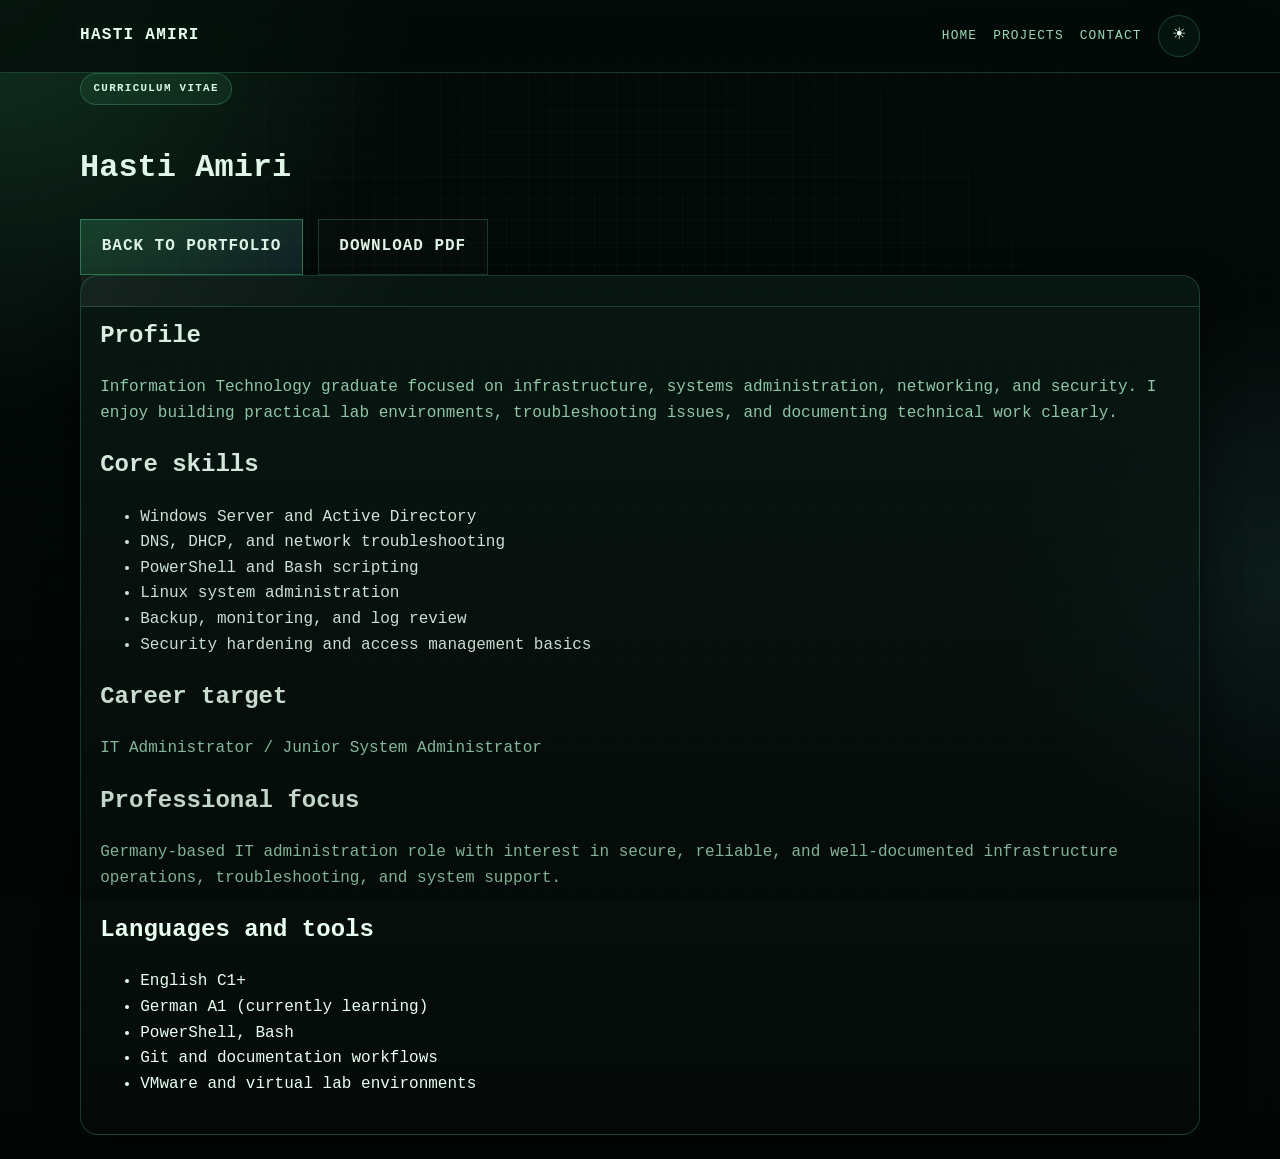
<file: cv.html>
<!DOCTYPE html>
<html lang="en">
  <head>
    <meta charset="UTF-8" />
    <meta name="viewport" content="width=device-width, initial-scale=1.0" />
    <title>Hasti Amiri | CV</title>
    <link rel="preconnect" href="https://fonts.googleapis.com" />
    <link rel="preconnect" href="https://fonts.gstatic.com" crossorigin />
    <link
      href="https://fonts.googleapis.com/css2?family=Inter:wght@400;500;600;700;800&display=swap"
      rel="stylesheet"
    />
    <link rel="stylesheet" href="styles.css" />
  </head>
  <body class="theme-light">
    <header class="site-header">
      <nav class="container nav">
        <a class="brand" href="index.html">Hasti Amiri</a>
        <div class="nav-links">
          <a href="index.html">Home</a>
          <a href="index.html#projects">Projects</a>
          <a href="index.html#contact">Contact</a>
          <button class="theme-toggle" type="button" aria-label="Toggle theme">🌙</button>
        </div>
      </nav>
    </header>

    <main class="page-shell">
      <div class="container project-page">
        <div class="project-header">
          <div>
            <span class="kicker">Curriculum Vitae</span>
            <h1>Hasti Amiri</h1>
          </div>
          <div class="cta-row compact">
            <a class="button primary" href="index.html">Back to portfolio</a>
            <a class="button secondary" href="Hasti-Amiri-CV.pdf" download="Hasti-Amiri-CV.pdf">Download PDF</a>
          </div>
        </div>

        <div class="single-project-card panel">
          <section>
            <h2>Profile</h2>
            <p>
              Information Technology graduate focused on infrastructure, systems administration,
              networking, and security. I enjoy building practical lab environments,
              troubleshooting issues, and documenting technical work clearly.
            </p>
          </section>

          <section>
            <h2>Core skills</h2>
            <ul>
              <li>Windows Server and Active Directory</li>
              <li>DNS, DHCP, and network troubleshooting</li>
              <li>PowerShell and Bash scripting</li>
              <li>Linux system administration</li>
              <li>Backup, monitoring, and log review</li>
              <li>Security hardening and access management basics</li>
            </ul>
          </section>

          <section>
            <h2>Career target</h2>
            <p>IT Administrator / Junior System Administrator</p>
          </section>

          <section>
            <h2>Professional focus</h2>
            <p>
              Germany-based IT administration role with interest in secure, reliable, and well-documented
              infrastructure operations, troubleshooting, and system support.
            </p>
          </section>

          <section>
            <h2>Languages and tools</h2>
            <ul>
              <li>English C1+</li>
              <li>German A1 (currently learning)</li>
              <li>PowerShell, Bash</li>
              <li>Git and documentation workflows</li>
              <li>VMware and virtual lab environments</li>
            </ul>
          </section>
        </div>
      </div>
    </main>

    <script src="script.js"></script>
  </body>
</html>
</file>
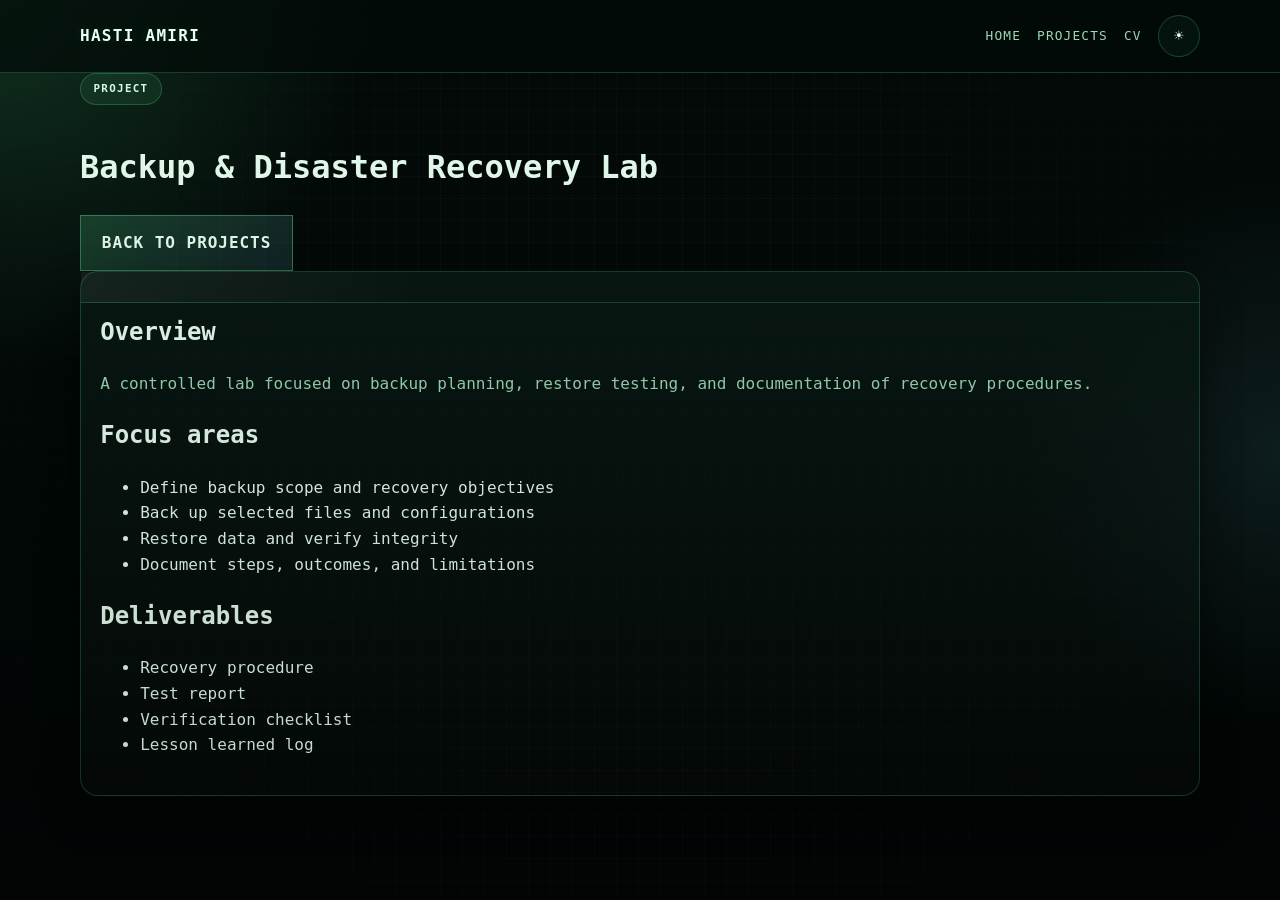
<file: projects/backup-disaster-recovery-lab.html>
<!DOCTYPE html>
<html lang="en">
  <head>
    <meta charset="UTF-8" />
    <meta name="viewport" content="width=device-width, initial-scale=1.0" />
    <title>Backup & Disaster Recovery Lab</title>
    <link rel="preconnect" href="https://fonts.googleapis.com" />
    <link rel="preconnect" href="https://fonts.gstatic.com" crossorigin />
    <link
      href="https://fonts.googleapis.com/css2?family=Inter:wght@400;500;600;700;800&display=swap"
      rel="stylesheet"
    />
    <link rel="stylesheet" href="../styles.css" />
  </head>
  <body class="theme-light">
    <header class="site-header">
      <nav class="container nav">
        <a class="brand" href="../index.html">Hasti Amiri</a>
        <div class="nav-links">
          <a href="../index.html">Home</a>
          <a href="../index.html#projects">Projects</a>
          <a href="../cv.html">CV</a>
          <button class="theme-toggle" type="button" aria-label="Toggle theme">🌙</button>
        </div>
      </nav>
    </header>

    <main class="page-shell">
      <div class="container project-page">
        <div class="project-header">
          <div>
            <span class="kicker">Project</span>
            <h1>Backup & Disaster Recovery Lab</h1>
          </div>
          <a class="button primary" href="../index.html#projects">Back to projects</a>
        </div>

        <div class="single-project-card panel">
          <section>
            <h2>Overview</h2>
            <p>
              A controlled lab focused on backup planning, restore testing, and documentation of recovery procedures.
            </p>
          </section>

          <section>
            <h2>Focus areas</h2>
            <ul>
              <li>Define backup scope and recovery objectives</li>
              <li>Back up selected files and configurations</li>
              <li>Restore data and verify integrity</li>
              <li>Document steps, outcomes, and limitations</li>
            </ul>
          </section>

          <section>
            <h2>Deliverables</h2>
            <ul>
              <li>Recovery procedure</li>
              <li>Test report</li>
              <li>Verification checklist</li>
              <li>Lesson learned log</li>
            </ul>
          </section>
        </div>
      </div>
    </main>

    <script src="../script.js"></script>
  </body>
</html>
</file>
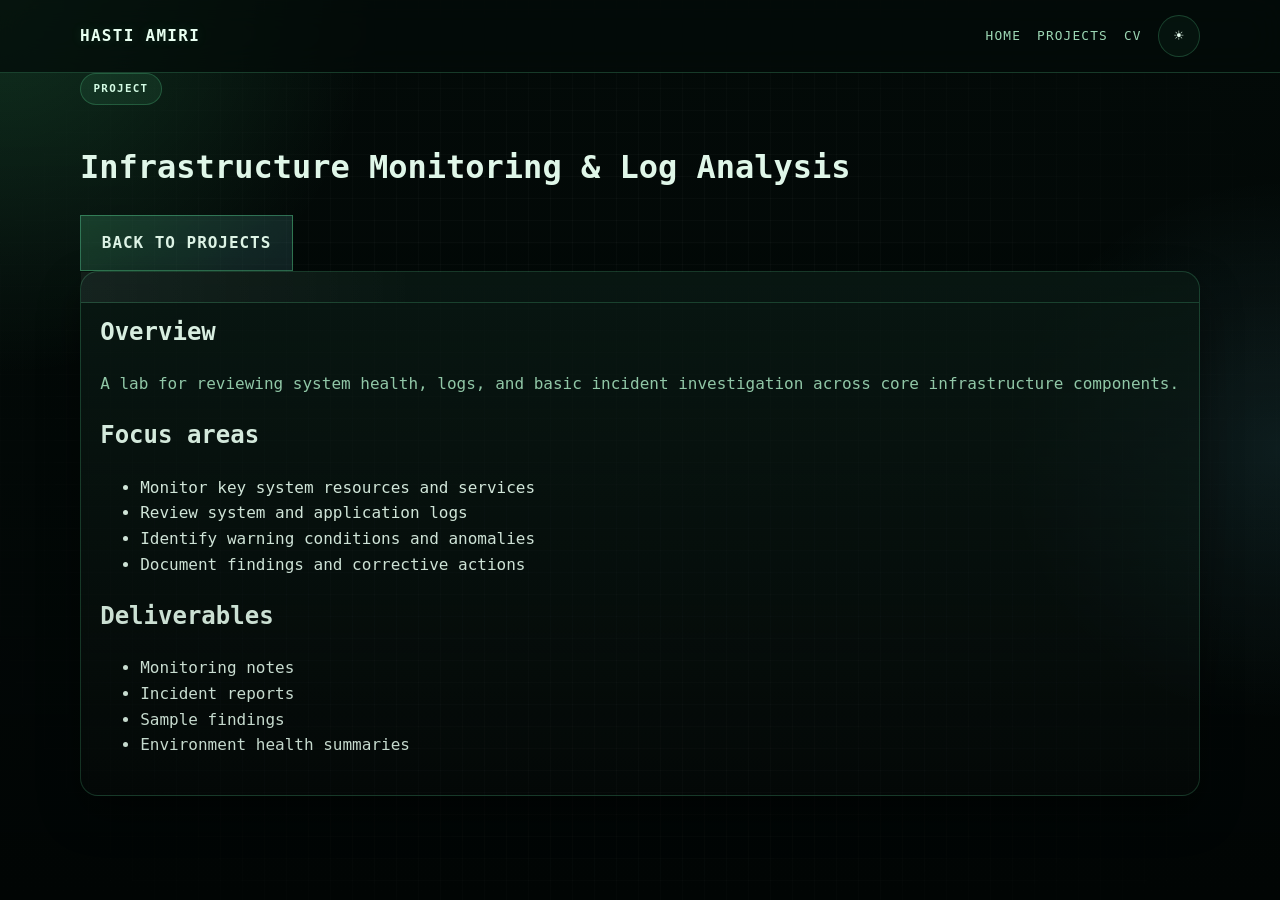
<file: projects/infrastructure-monitoring-log-analysis.html>
<!DOCTYPE html>
<html lang="en">
  <head>
    <meta charset="UTF-8" />
    <meta name="viewport" content="width=device-width, initial-scale=1.0" />
    <title>Infrastructure Monitoring & Log Analysis</title>
    <link rel="preconnect" href="https://fonts.googleapis.com" />
    <link rel="preconnect" href="https://fonts.gstatic.com" crossorigin />
    <link
      href="https://fonts.googleapis.com/css2?family=Inter:wght@400;500;600;700;800&display=swap"
      rel="stylesheet"
    />
    <link rel="stylesheet" href="../styles.css" />
  </head>
  <body class="theme-light">
    <header class="site-header">
      <nav class="container nav">
        <a class="brand" href="../index.html">Hasti Amiri</a>
        <div class="nav-links">
          <a href="../index.html">Home</a>
          <a href="../index.html#projects">Projects</a>
          <a href="../cv.html">CV</a>
          <button class="theme-toggle" type="button" aria-label="Toggle theme">🌙</button>
        </div>
      </nav>
    </header>

    <main class="page-shell">
      <div class="container project-page">
        <div class="project-header">
          <div>
            <span class="kicker">Project</span>
            <h1>Infrastructure Monitoring & Log Analysis</h1>
          </div>
          <a class="button primary" href="../index.html#projects">Back to projects</a>
        </div>

        <div class="single-project-card panel">
          <section>
            <h2>Overview</h2>
            <p>
              A lab for reviewing system health, logs, and basic incident investigation across core infrastructure components.
            </p>
          </section>

          <section>
            <h2>Focus areas</h2>
            <ul>
              <li>Monitor key system resources and services</li>
              <li>Review system and application logs</li>
              <li>Identify warning conditions and anomalies</li>
              <li>Document findings and corrective actions</li>
            </ul>
          </section>

          <section>
            <h2>Deliverables</h2>
            <ul>
              <li>Monitoring notes</li>
              <li>Incident reports</li>
              <li>Sample findings</li>
              <li>Environment health summaries</li>
            </ul>
          </section>
        </div>
      </div>
    </main>

    <script src="../script.js"></script>
  </body>
</html>
</file>
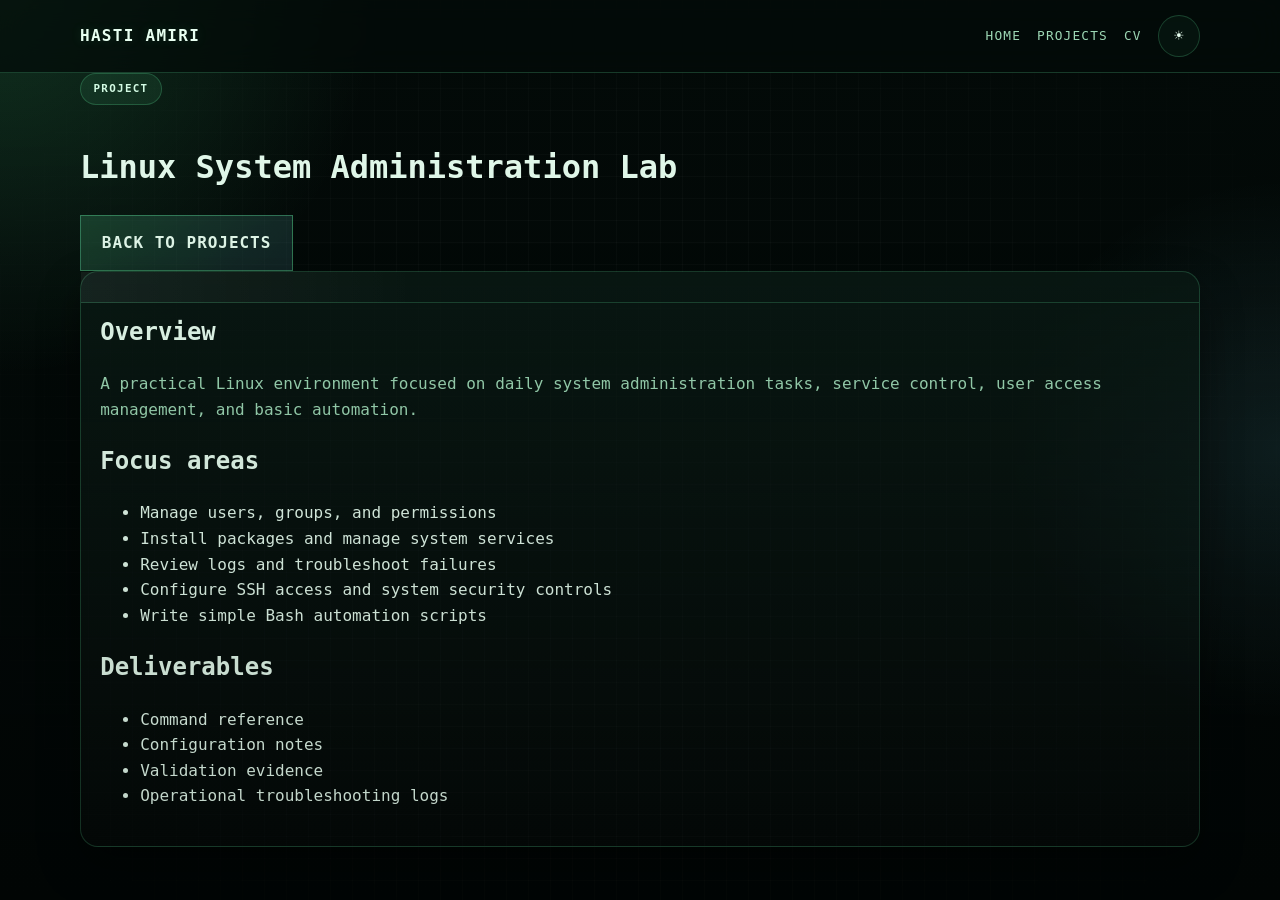
<file: projects/linux-system-administration-lab.html>
<!DOCTYPE html>
<html lang="en">
  <head>
    <meta charset="UTF-8" />
    <meta name="viewport" content="width=device-width, initial-scale=1.0" />
    <title>Linux System Administration Lab</title>
    <link rel="preconnect" href="https://fonts.googleapis.com" />
    <link rel="preconnect" href="https://fonts.gstatic.com" crossorigin />
    <link
      href="https://fonts.googleapis.com/css2?family=Inter:wght@400;500;600;700;800&display=swap"
      rel="stylesheet"
    />
    <link rel="stylesheet" href="../styles.css" />
  </head>
  <body class="theme-light">
    <header class="site-header">
      <nav class="container nav">
        <a class="brand" href="../index.html">Hasti Amiri</a>
        <div class="nav-links">
          <a href="../index.html">Home</a>
          <a href="../index.html#projects">Projects</a>
          <a href="../cv.html">CV</a>
          <button class="theme-toggle" type="button" aria-label="Toggle theme">🌙</button>
        </div>
      </nav>
    </header>

    <main class="page-shell">
      <div class="container project-page">
        <div class="project-header">
          <div>
            <span class="kicker">Project</span>
            <h1>Linux System Administration Lab</h1>
          </div>
          <a class="button primary" href="../index.html#projects">Back to projects</a>
        </div>

        <div class="single-project-card panel">
          <section>
            <h2>Overview</h2>
            <p>
              A practical Linux environment focused on daily system administration tasks,
              service control, user access management, and basic automation.
            </p>
          </section>

          <section>
            <h2>Focus areas</h2>
            <ul>
              <li>Manage users, groups, and permissions</li>
              <li>Install packages and manage system services</li>
              <li>Review logs and troubleshoot failures</li>
              <li>Configure SSH access and system security controls</li>
              <li>Write simple Bash automation scripts</li>
            </ul>
          </section>

          <section>
            <h2>Deliverables</h2>
            <ul>
              <li>Command reference</li>
              <li>Configuration notes</li>
              <li>Validation evidence</li>
              <li>Operational troubleshooting logs</li>
            </ul>
          </section>
        </div>
      </div>
    </main>

    <script src="../script.js"></script>
  </body>
</html>
</file>
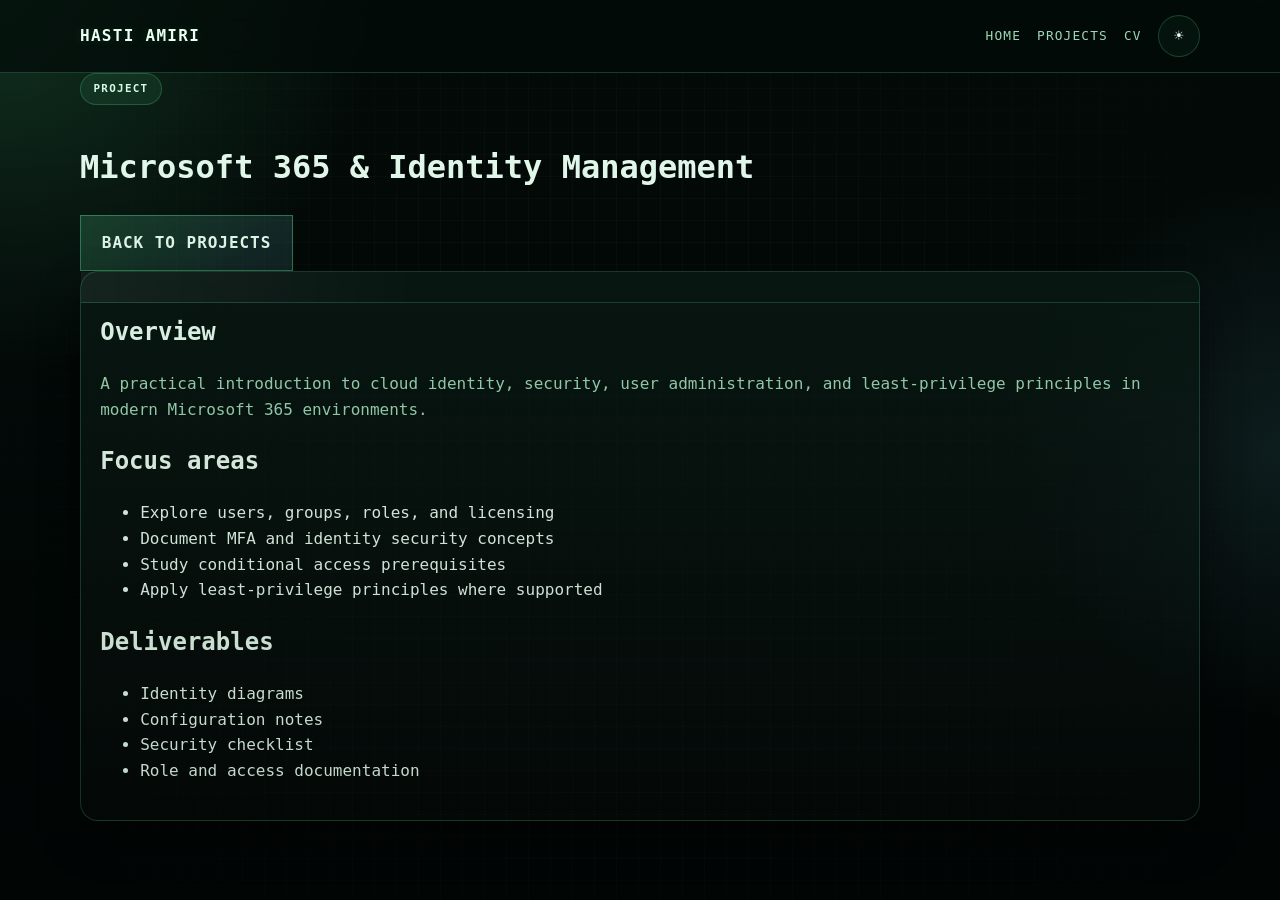
<file: projects/microsoft-365-identity-management.html>
<!DOCTYPE html>
<html lang="en">
  <head>
    <meta charset="UTF-8" />
    <meta name="viewport" content="width=device-width, initial-scale=1.0" />
    <title>Microsoft 365 & Identity Management</title>
    <link rel="preconnect" href="https://fonts.googleapis.com" />
    <link rel="preconnect" href="https://fonts.gstatic.com" crossorigin />
    <link
      href="https://fonts.googleapis.com/css2?family=Inter:wght@400;500;600;700;800&display=swap"
      rel="stylesheet"
    />
    <link rel="stylesheet" href="../styles.css" />
  </head>
  <body class="theme-light">
    <header class="site-header">
      <nav class="container nav">
        <a class="brand" href="../index.html">Hasti Amiri</a>
        <div class="nav-links">
          <a href="../index.html">Home</a>
          <a href="../index.html#projects">Projects</a>
          <a href="../cv.html">CV</a>
          <button class="theme-toggle" type="button" aria-label="Toggle theme">🌙</button>
        </div>
      </nav>
    </header>

    <main class="page-shell">
      <div class="container project-page">
        <div class="project-header">
          <div>
            <span class="kicker">Project</span>
            <h1>Microsoft 365 & Identity Management</h1>
          </div>
          <a class="button primary" href="../index.html#projects">Back to projects</a>
        </div>

        <div class="single-project-card panel">
          <section>
            <h2>Overview</h2>
            <p>
              A practical introduction to cloud identity, security, user administration, and least-privilege principles in modern Microsoft 365 environments.
            </p>
          </section>

          <section>
            <h2>Focus areas</h2>
            <ul>
              <li>Explore users, groups, roles, and licensing</li>
              <li>Document MFA and identity security concepts</li>
              <li>Study conditional access prerequisites</li>
              <li>Apply least-privilege principles where supported</li>
            </ul>
          </section>

          <section>
            <h2>Deliverables</h2>
            <ul>
              <li>Identity diagrams</li>
              <li>Configuration notes</li>
              <li>Security checklist</li>
              <li>Role and access documentation</li>
            </ul>
          </section>
        </div>
      </div>
    </main>

    <script src="../script.js"></script>
  </body>
</html>
</file>
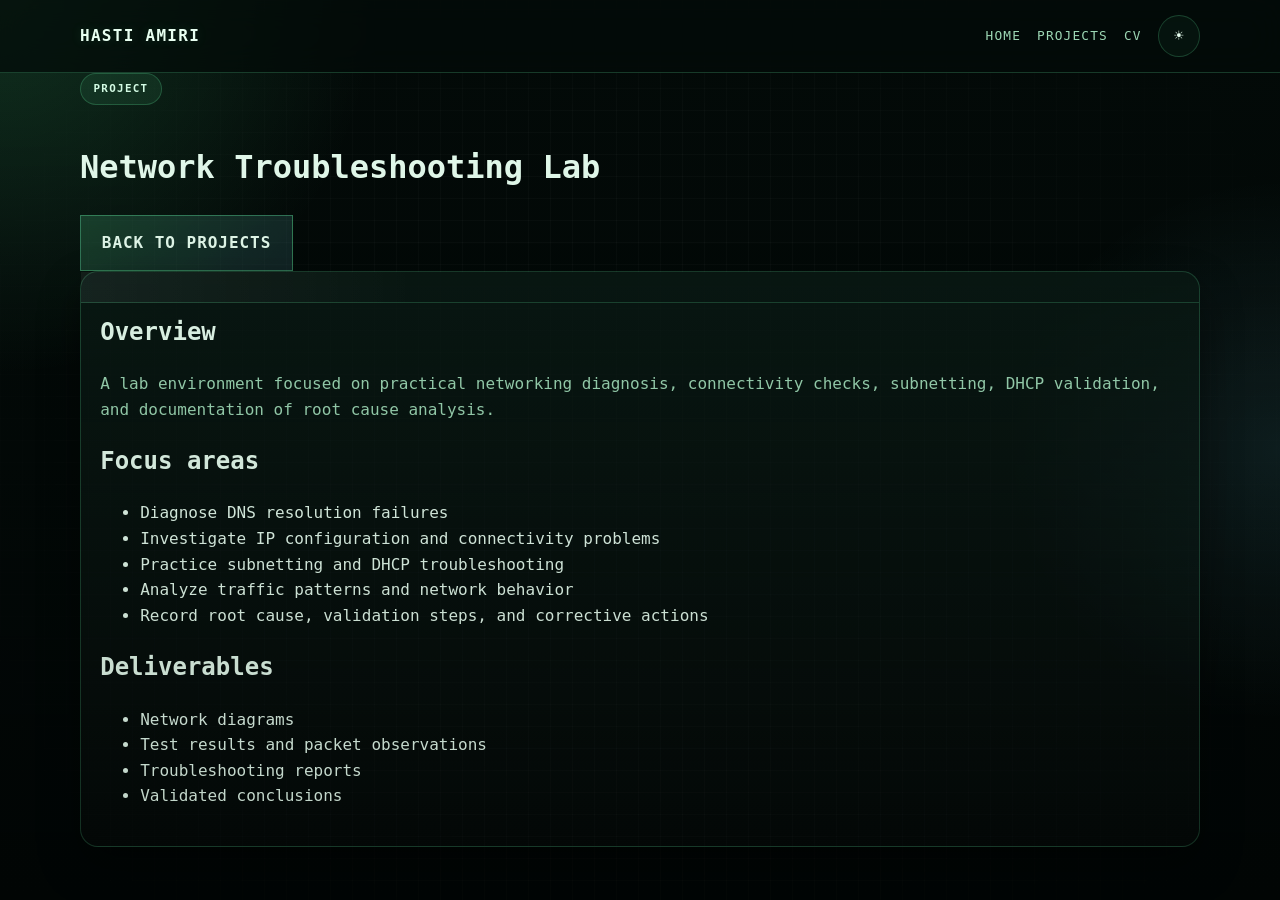
<file: projects/network-troubleshooting-lab.html>
<!DOCTYPE html>
<html lang="en">
  <head>
    <meta charset="UTF-8" />
    <meta name="viewport" content="width=device-width, initial-scale=1.0" />
    <title>Network Troubleshooting Lab</title>
    <link rel="preconnect" href="https://fonts.googleapis.com" />
    <link rel="preconnect" href="https://fonts.gstatic.com" crossorigin />
    <link
      href="https://fonts.googleapis.com/css2?family=Inter:wght@400;500;600;700;800&display=swap"
      rel="stylesheet"
    />
    <link rel="stylesheet" href="../styles.css" />
  </head>
  <body class="theme-light">
    <header class="site-header">
      <nav class="container nav">
        <a class="brand" href="../index.html">Hasti Amiri</a>
        <div class="nav-links">
          <a href="../index.html">Home</a>
          <a href="../index.html#projects">Projects</a>
          <a href="../cv.html">CV</a>
          <button class="theme-toggle" type="button" aria-label="Toggle theme">🌙</button>
        </div>
      </nav>
    </header>

    <main class="page-shell">
      <div class="container project-page">
        <div class="project-header">
          <div>
            <span class="kicker">Project</span>
            <h1>Network Troubleshooting Lab</h1>
          </div>
          <a class="button primary" href="../index.html#projects">Back to projects</a>
        </div>

        <div class="single-project-card panel">
          <section>
            <h2>Overview</h2>
            <p>
              A lab environment focused on practical networking diagnosis, connectivity checks,
              subnetting, DHCP validation, and documentation of root cause analysis.
            </p>
          </section>

          <section>
            <h2>Focus areas</h2>
            <ul>
              <li>Diagnose DNS resolution failures</li>
              <li>Investigate IP configuration and connectivity problems</li>
              <li>Practice subnetting and DHCP troubleshooting</li>
              <li>Analyze traffic patterns and network behavior</li>
              <li>Record root cause, validation steps, and corrective actions</li>
            </ul>
          </section>

          <section>
            <h2>Deliverables</h2>
            <ul>
              <li>Network diagrams</li>
              <li>Test results and packet observations</li>
              <li>Troubleshooting reports</li>
              <li>Validated conclusions</li>
            </ul>
          </section>
        </div>
      </div>
    </main>

    <script src="../script.js"></script>
  </body>
</html>
</file>
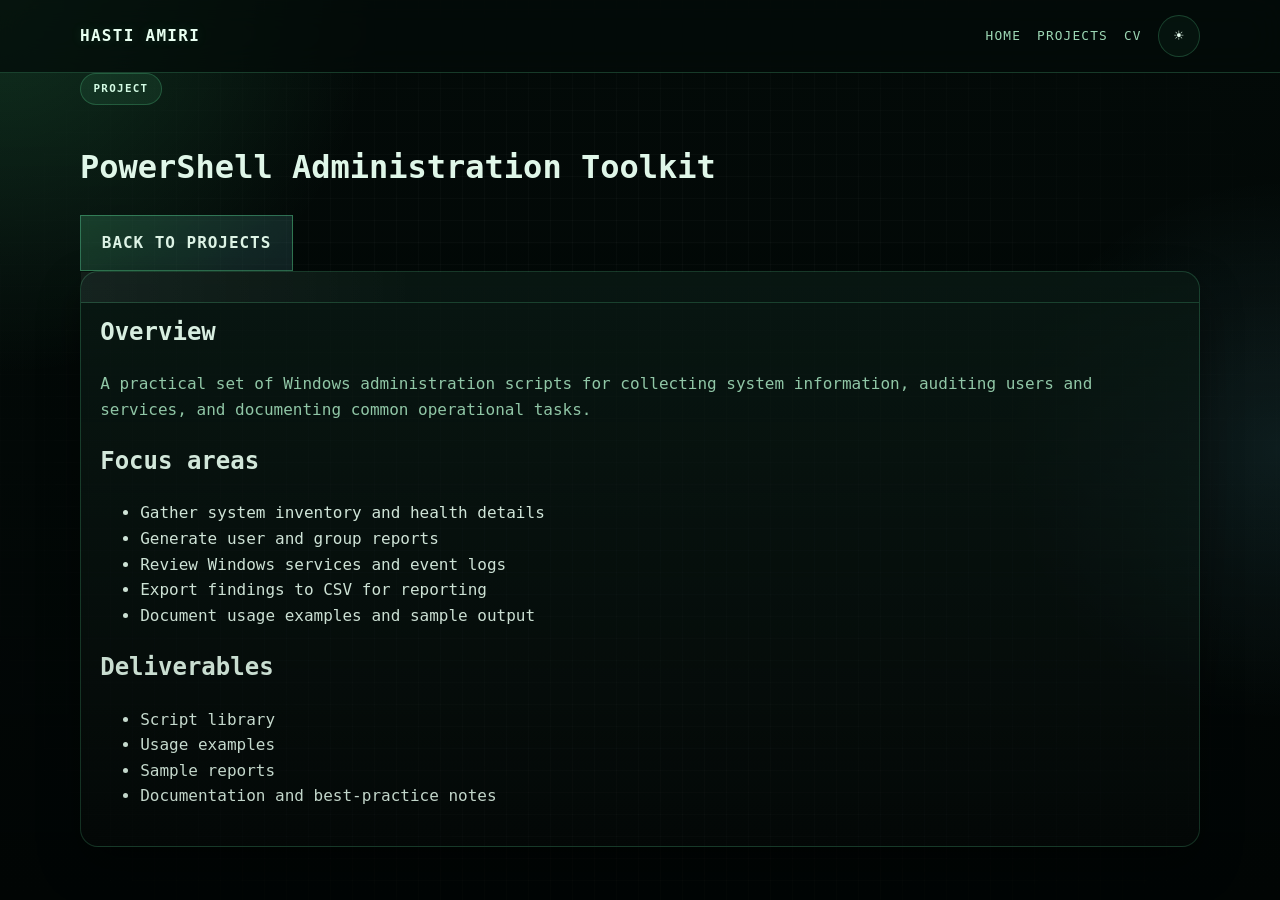
<file: projects/powershell-administration-toolkit.html>
<!DOCTYPE html>
<html lang="en">
  <head>
    <meta charset="UTF-8" />
    <meta name="viewport" content="width=device-width, initial-scale=1.0" />
    <title>PowerShell Administration Toolkit</title>
    <link rel="preconnect" href="https://fonts.googleapis.com" />
    <link rel="preconnect" href="https://fonts.gstatic.com" crossorigin />
    <link
      href="https://fonts.googleapis.com/css2?family=Inter:wght@400;500;600;700;800&display=swap"
      rel="stylesheet"
    />
    <link rel="stylesheet" href="../styles.css" />
  </head>
  <body class="theme-light">
    <header class="site-header">
      <nav class="container nav">
        <a class="brand" href="../index.html">Hasti Amiri</a>
        <div class="nav-links">
          <a href="../index.html">Home</a>
          <a href="../index.html#projects">Projects</a>
          <a href="../cv.html">CV</a>
          <button class="theme-toggle" type="button" aria-label="Toggle theme">🌙</button>
        </div>
      </nav>
    </header>

    <main class="page-shell">
      <div class="container project-page">
        <div class="project-header">
          <div>
            <span class="kicker">Project</span>
            <h1>PowerShell Administration Toolkit</h1>
          </div>
          <a class="button primary" href="../index.html#projects">Back to projects</a>
        </div>

        <div class="single-project-card panel">
          <section>
            <h2>Overview</h2>
            <p>
              A practical set of Windows administration scripts for collecting system information,
              auditing users and services, and documenting common operational tasks.
            </p>
          </section>

          <section>
            <h2>Focus areas</h2>
            <ul>
              <li>Gather system inventory and health details</li>
              <li>Generate user and group reports</li>
              <li>Review Windows services and event logs</li>
              <li>Export findings to CSV for reporting</li>
              <li>Document usage examples and sample output</li>
            </ul>
          </section>

          <section>
            <h2>Deliverables</h2>
            <ul>
              <li>Script library</li>
              <li>Usage examples</li>
              <li>Sample reports</li>
              <li>Documentation and best-practice notes</li>
            </ul>
          </section>
        </div>
      </div>
    </main>

    <script src="../script.js"></script>
  </body>
</html>
</file>
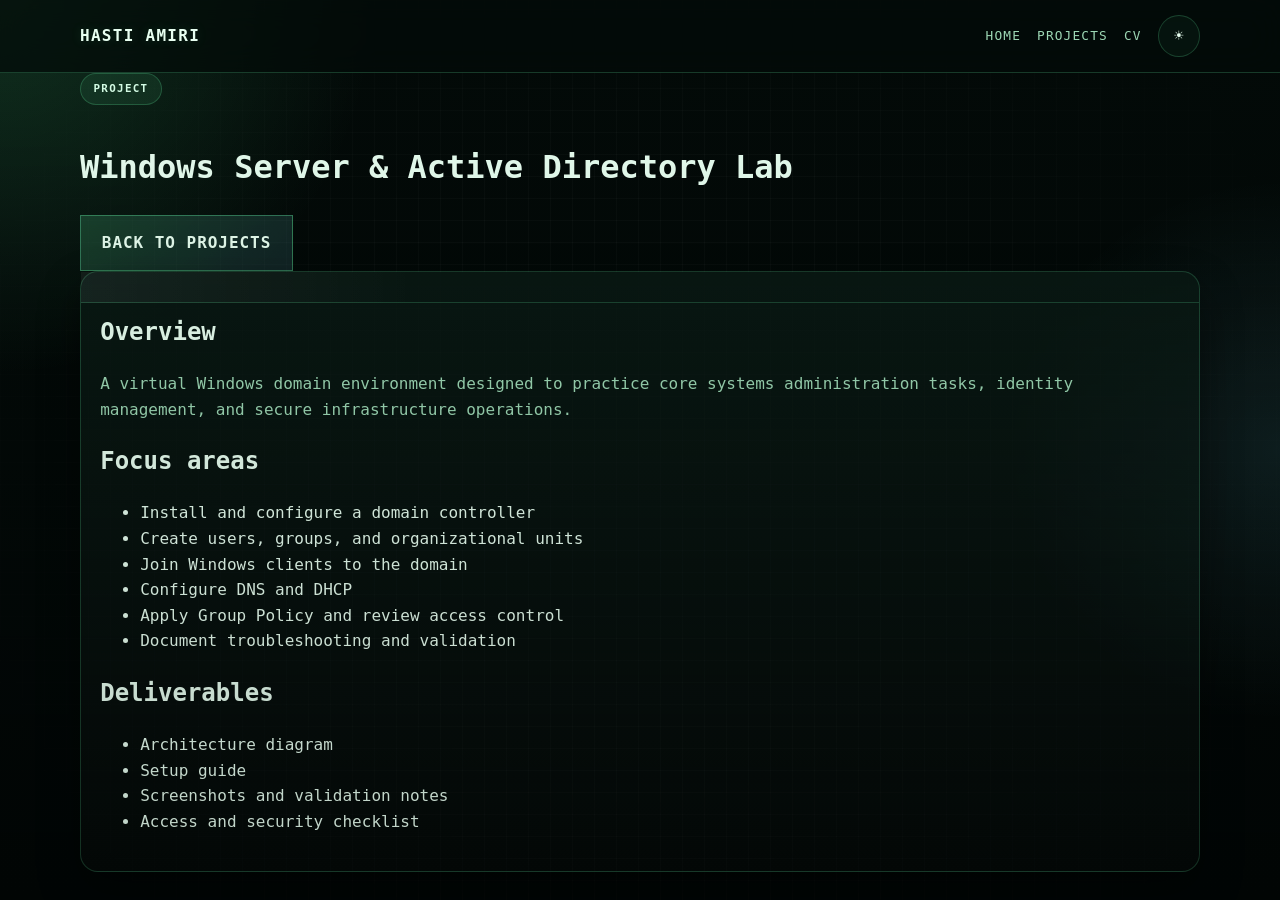
<file: projects/windows-server-active-directory-lab.html>
<!DOCTYPE html>
<html lang="en">
  <head>
    <meta charset="UTF-8" />
    <meta name="viewport" content="width=device-width, initial-scale=1.0" />
    <title>Windows Server & Active Directory Lab</title>
    <link rel="preconnect" href="https://fonts.googleapis.com" />
    <link rel="preconnect" href="https://fonts.gstatic.com" crossorigin />
    <link
      href="https://fonts.googleapis.com/css2?family=Inter:wght@400;500;600;700;800&display=swap"
      rel="stylesheet"
    />
    <link rel="stylesheet" href="../styles.css" />
  </head>
  <body class="theme-light">
    <header class="site-header">
      <nav class="container nav">
        <a class="brand" href="../index.html">Hasti Amiri</a>
        <div class="nav-links">
          <a href="../index.html">Home</a>
          <a href="../index.html#projects">Projects</a>
          <a href="../cv.html">CV</a>
          <button class="theme-toggle" type="button" aria-label="Toggle theme">🌙</button>
        </div>
      </nav>
    </header>

    <main class="page-shell">
      <div class="container project-page">
        <div class="project-header">
          <div>
            <span class="kicker">Project</span>
            <h1>Windows Server & Active Directory Lab</h1>
          </div>
          <a class="button primary" href="../index.html#projects">Back to projects</a>
        </div>

        <div class="single-project-card panel">
          <section>
            <h2>Overview</h2>
            <p>
              A virtual Windows domain environment designed to practice core systems administration tasks,
              identity management, and secure infrastructure operations.
            </p>
          </section>

          <section>
            <h2>Focus areas</h2>
            <ul>
              <li>Install and configure a domain controller</li>
              <li>Create users, groups, and organizational units</li>
              <li>Join Windows clients to the domain</li>
              <li>Configure DNS and DHCP</li>
              <li>Apply Group Policy and review access control</li>
              <li>Document troubleshooting and validation</li>
            </ul>
          </section>

          <section>
            <h2>Deliverables</h2>
            <ul>
              <li>Architecture diagram</li>
              <li>Setup guide</li>
              <li>Screenshots and validation notes</li>
              <li>Access and security checklist</li>
            </ul>
          </section>
        </div>
      </div>
    </main>

    <script src="../script.js"></script>
  </body>
</html>
</file>
<file: styles.css>
:root {
  --bg: #040b09;
  --bg-soft: #091b14;
  --bg-panel: rgba(8, 22, 18, 0.85);
  --panel: rgba(10, 26, 21, 0.9);
  --panel-strong: rgba(13, 33, 27, 0.96);
  --text: #e8fff1;
  --muted: #9dd8b5;
  --border: rgba(104, 255, 174, 0.2);
  --primary: #64f5a7;
  --primary-strong: #3be4a2;
  --cyan: #7ae7ff;
  --accent: #9d7bff;
  --shadow: 0 18px 40px rgba(0, 0, 0, 0.45);
  --glow: rgba(100, 245, 167, 0.22);
  --hero-glow: rgba(91, 255, 159, 0.16);
  --badge-bg: rgba(100, 245, 167, 0.08);
  --badge-text: #d7ffe8;
  --link: #80f5d8;
}

body.theme-light {
  --bg: #eafef3;
  --bg-soft: #f5fff9;
  --bg-panel: rgba(255, 255, 255, 0.9);
  --panel: rgba(255, 255, 255, 0.92);
  --panel-strong: rgba(255, 255, 255, 0.96);
  --text: #062912;
  --muted: #48715e;
  --border: rgba(16, 76, 52, 0.16);
  --primary: #1ebd7a;
  --primary-strong: #15a868;
  --cyan: #0f8cd3;
  --accent: #6c48d4;
  --shadow: 0 18px 42px rgba(5, 28, 18, 0.08);
  --glow: rgba(23, 189, 122, 0.12);
  --hero-glow: rgba(23, 189, 122, 0.08);
  --badge-bg: rgba(23, 189, 122, 0.08);
  --badge-text: #0d4d38;
  --link: #0d6d4d;
}

* {
  box-sizing: border-box;
}

html {
  scroll-behavior: smooth;
}

body {
  margin: 0;
  font-family: "JetBrains Mono", "Fira Code", "Consolas", monospace;
  background:
    radial-gradient(circle at top left, var(--hero-glow), transparent 24%),
    radial-gradient(circle at right center, rgba(122, 231, 255, 0.1), transparent 20%),
    linear-gradient(180deg, var(--bg) 0%, #020706 100%);
  color: var(--text);
  line-height: 1.6;
  min-height: 100vh;
  overflow-x: hidden;
  position: relative;
}

body::before {
  content: "";
  position: fixed;
  inset: 0;
  background-image: linear-gradient(rgba(255,255,255,0.025) 1px, transparent 1px), linear-gradient(90deg, rgba(255,255,255,0.025) 1px, transparent 1px);
  background-size: 22px 22px;
  mask-image: radial-gradient(circle at center, black 40%, transparent 100%);
  pointer-events: none;
}

body::after {
  content: "";
  position: fixed;
  inset: 0;
  background: linear-gradient(rgba(0,0,0,0), rgba(0,0,0,0.18));
  pointer-events: none;
}

img {
  max-width: 100%;
  display: block;
}

p,
ul {
  margin-top: 0;
}

a {
  color: inherit;
  text-decoration: none;
}

button {
  font: inherit;
}

.container {
  width: min(1120px, calc(100% - 2rem));
  margin: 0 auto;
}

.site-header {
  position: sticky;
  top: 0;
  z-index: 25;
  backdrop-filter: blur(16px);
  -webkit-backdrop-filter: blur(16px);
  background: rgba(3, 11, 9, 0.74);
  border-bottom: 1px solid var(--border);
}

body.theme-light .site-header {
  background: rgba(234, 254, 243, 0.8);
}

.nav {
  display: flex;
  align-items: center;
  justify-content: space-between;
  min-height: 72px;
  gap: 1rem;
}

.brand {
  font-size: 1rem;
  font-weight: 800;
  letter-spacing: 0.08em;
  text-transform: uppercase;
  color: var(--text);
  text-shadow: 0 0 12px rgba(100, 245, 167, 0.15);
}

.nav-links {
  display: flex;
  align-items: center;
  gap: 1rem;
  flex-wrap: wrap;
}

.nav-links a {
  color: var(--muted);
  font-size: 0.8rem;
  text-transform: uppercase;
  letter-spacing: 0.09em;
  transition: color 0.2s ease, text-shadow 0.2s ease;
}

.nav-links a:hover,
.nav-links a:focus-visible {
  color: var(--text);
  text-shadow: 0 0 12px rgba(100, 245, 167, 0.2);
}

.theme-toggle {
  width: 2.65rem;
  height: 2.65rem;
  border: 1px solid var(--border);
  border-radius: 999px;
  background: rgba(100, 245, 167, 0.04);
  color: var(--text);
  cursor: pointer;
  transition: transform 0.2s ease, border-color 0.2s ease, box-shadow 0.2s ease;
}

.theme-toggle:hover {
  transform: translateY(-1px);
  border-color: rgba(100, 245, 167, 0.5);
  box-shadow: 0 0 0 6px rgba(100, 245, 167, 0.08);
}

main {
  padding-bottom: 1.5rem;
}

.hero {
  padding: 5rem 0 3rem;
}

.hero-inner {
  display: grid;
  grid-template-columns: 1.3fr 0.7fr;
  gap: 1.7rem;
  align-items: center;
}

.hero-copy,
.profile-card,
.panel,
.project-card,
.language-box {
  background: linear-gradient(180deg, var(--panel), rgba(255,255,255,0.01));
  border: 1px solid var(--border);
  box-shadow: var(--shadow);
}

.hero-copy {
  position: relative;
  overflow: hidden;
  padding: 2.25rem 2.2rem 2rem;
  border-radius: 22px;
  background:
    radial-gradient(circle at top right, rgba(100, 245, 167, 0.12), transparent 22%),
    linear-gradient(180deg, rgba(7, 27, 22, 0.96), rgba(3, 10, 8, 0.9));
}

body.theme-light .hero-copy {
  background: linear-gradient(180deg, rgba(255,255,255,0.76), rgba(239,255,244,0.8));
}

.hero-copy::before {
  content: "root@hasti:~$";
  display: inline-block;
  margin-bottom: 0.9rem;
  color: var(--primary);
  font-size: 0.8rem;
  letter-spacing: 0.08em;
  text-transform: lowercase;
  text-shadow: 0 0 18px rgba(100, 245, 167, 0.35);
}

.eyebrow,
.kicker,
.project-meta,
.status-tag {
  display: inline-flex;
  align-items: center;
  justify-content: center;
  border-radius: 999px;
  padding: 0.38rem 0.78rem;
  font-size: 0.68rem;
  font-weight: 700;
  letter-spacing: 0.12em;
  text-transform: uppercase;
}

.eyebrow,
.kicker {
  background: var(--badge-bg);
  color: var(--badge-text);
  border: 1px solid rgba(100, 245, 167, 0.22);
  margin-bottom: 1rem;
}

.hero-copy h1 {
  margin: 0 0 1rem;
  font-size: clamp(2.5rem, 4vw, 4.2rem);
  line-height: 0.96;
  letter-spacing: -0.07em;
  text-shadow: 0 0 18px rgba(100, 245, 167, 0.1);
}

.hero-copy p {
  margin: 0;
  color: var(--muted);
  font-size: 1rem;
  max-width: 62ch;
}

.cta-row {
  display: flex;
  flex-wrap: wrap;
  gap: 0.9rem;
  margin-top: 1.6rem;
}

.button {
  display: inline-flex;
  align-items: center;
  justify-content: center;
  padding: 0.9rem 1.3rem;
  border-radius: 0;
  border: 1px solid var(--border);
  font-weight: 700;
  letter-spacing: 0.06em;
  text-transform: uppercase;
  transition: transform 0.2s ease, box-shadow 0.2s ease, border-color 0.2s ease;
}

.button:hover {
  transform: translateY(-2px);
  box-shadow: 0 0 20px rgba(100, 245, 167, 0.16);
}

.button.primary {
  background: linear-gradient(135deg, rgba(100, 245, 167, 0.18), rgba(122, 231, 255, 0.12));
  color: var(--text);
  border-color: rgba(100, 245, 167, 0.38);
}

.button.secondary {
  background: rgba(255,255,255,0.01);
  color: var(--text);
}

.profile-card {
  border-radius: 22px;
  overflow: hidden;
}

.profile-image-wrap {
  padding: 1rem 1rem 0;
}

.profile-image {
  width: 100%;
  aspect-ratio: 1 / 1;
  border-radius: 16px;
  object-fit: cover;
  border: 1px solid var(--border);
  box-shadow: 0 0 18px rgba(100, 245, 167, 0.12);
}

.profile-card-body {
  padding: 1.2rem 1.4rem 1.4rem;
}

.status-tag {
  background: rgba(122, 231, 255, 0.08);
  color: var(--cyan);
  border: 1px solid rgba(122, 231, 255, 0.2);
}

.profile-card-body h2 {
  margin: 0.9rem 0 0.7rem;
  font-size: clamp(1.2rem, 2vw, 1.7rem);
  line-height: 1.2;
}

.profile-card-body ul,
.skill-card ul {
  margin: 0;
  padding-left: 1.1rem;
  color: var(--muted);
}

.profile-card-body li,
.skill-card li {
  margin-bottom: 0.35rem;
}

.section {
  padding: 2.8rem 0;
}

.section.alt {
  background: rgba(255,255,255,0.01);
  border-top: 1px solid var(--border);
  border-bottom: 1px solid var(--border);
}

.section-heading {
  margin-bottom: 1.6rem;
}

.section-heading h2 {
  margin: 0;
  font-size: clamp(1.8rem, 2.8vw, 2.6rem);
  line-height: 1.15;
  letter-spacing: -0.05em;
}

.about-grid,
.standards-grid {
  display: grid;
  grid-template-columns: repeat(2, minmax(0, 1fr));
  gap: 1.2rem;
}

.panel {
  position: relative;
  border-radius: 18px;
  padding: 1.3rem 1.2rem;
}

.panel::before,
.project-card::before {
  content: "";
  position: absolute;
  top: 0;
  left: 0;
  right: 0;
  height: 30px;
  background: linear-gradient(90deg, rgba(255,255,255,0.06), transparent 30%);
  border-bottom: 1px solid var(--border);
}

.panel h3 {
  margin-top: 0.7rem;
  margin-bottom: 0.7rem;
  font-size: 1.1rem;
}

.panel p {
  margin: 0;
  color: var(--muted);
}

.skills-grid,
.project-grid {
  display: grid;
  grid-template-columns: repeat(3, minmax(0, 1fr));
  gap: 1.2rem;
}

.skill-card,
.project-card {
  position: relative;
  width: 100%;
  border-radius: 18px;
  padding: 1.25rem 1.2rem;
  transition: transform 0.2s ease, box-shadow 0.2s ease, border-color 0.2s ease;
}

.skill-card:hover,
.project-card:hover,
.panel:hover {
  transform: translateY(-4px);
  border-color: rgba(100, 245, 167, 0.3);
  box-shadow: 0 22px 44px rgba(0,0,0,0.28), 0 0 18px rgba(100,245,167,0.08);
}

.skill-card h3 {
  margin: 0.9rem 0 0.8rem;
  font-size: 1.08rem;
}

.project-card {
  display: flex;
  flex-direction: column;
  gap: 0.7rem;
}

.project-meta {
  align-self: flex-start;
  margin-top: 0.8rem;
  background: var(--badge-bg);
  color: var(--badge-text);
  border: 1px solid rgba(100, 245, 167, 0.18);
}

.project-card h3 {
  margin: 0;
  font-size: 1.12rem;
  line-height: 1.3;
}

.project-card p {
  margin: 0;
  color: var(--muted);
  flex: 1;
}

.project-card a {
  margin-top: auto;
  color: var(--link);
  font-weight: 700;
}

.language-box {
  display: flex;
  justify-content: center;
  align-items: center;
  border-radius: 18px;
  padding: 1.6rem 1.5rem;
}

.language-box p {
  margin: 0;
  font-size: 1.1rem;
  font-weight: 700;
}

.site-footer {
  padding: 2rem 0 3rem;
  border-top: 1px solid var(--border);
}

.footer-inner {
  display: flex;
  justify-content: space-between;
  align-items: flex-start;
  gap: 1.5rem;
}

.footer-inner h3 {
  margin-top: 0;
  margin-bottom: 0.7rem;
}

.footer-inner p {
  margin: 0;
  max-width: 62ch;
  color: var(--muted);
}

.footer-links {
  display: flex;
  flex-wrap: wrap;
  gap: 0.8rem 1rem;
  padding-top: 0.25rem;
}

.footer-links a {
  color: var(--text);
  font-weight: 700;
  opacity: 0.9;
}

@media (max-width: 920px) {
  .hero-inner,
  .skills-grid,
  .project-grid,
  .about-grid,
  .standards-grid {
    grid-template-columns: 1fr;
  }

  .hero-copy {
    padding: 1.6rem;
  }

  .footer-inner {
    flex-direction: column;
  }
}

@media (max-width: 620px) {
  .nav {
    align-items: flex-start;
    padding: 0.8rem 0;
    flex-direction: column;
  }

  .nav-links {
    width: 100%;
    justify-content: space-between;
  }

  .hero {
    padding-top: 4.2rem;
  }

  .hero-copy h1 {
    font-size: 2.5rem;
  }

  .button {
    width: 100%;
  }

  .section {
    padding: 2.5rem 0;
  }
}
</file>
